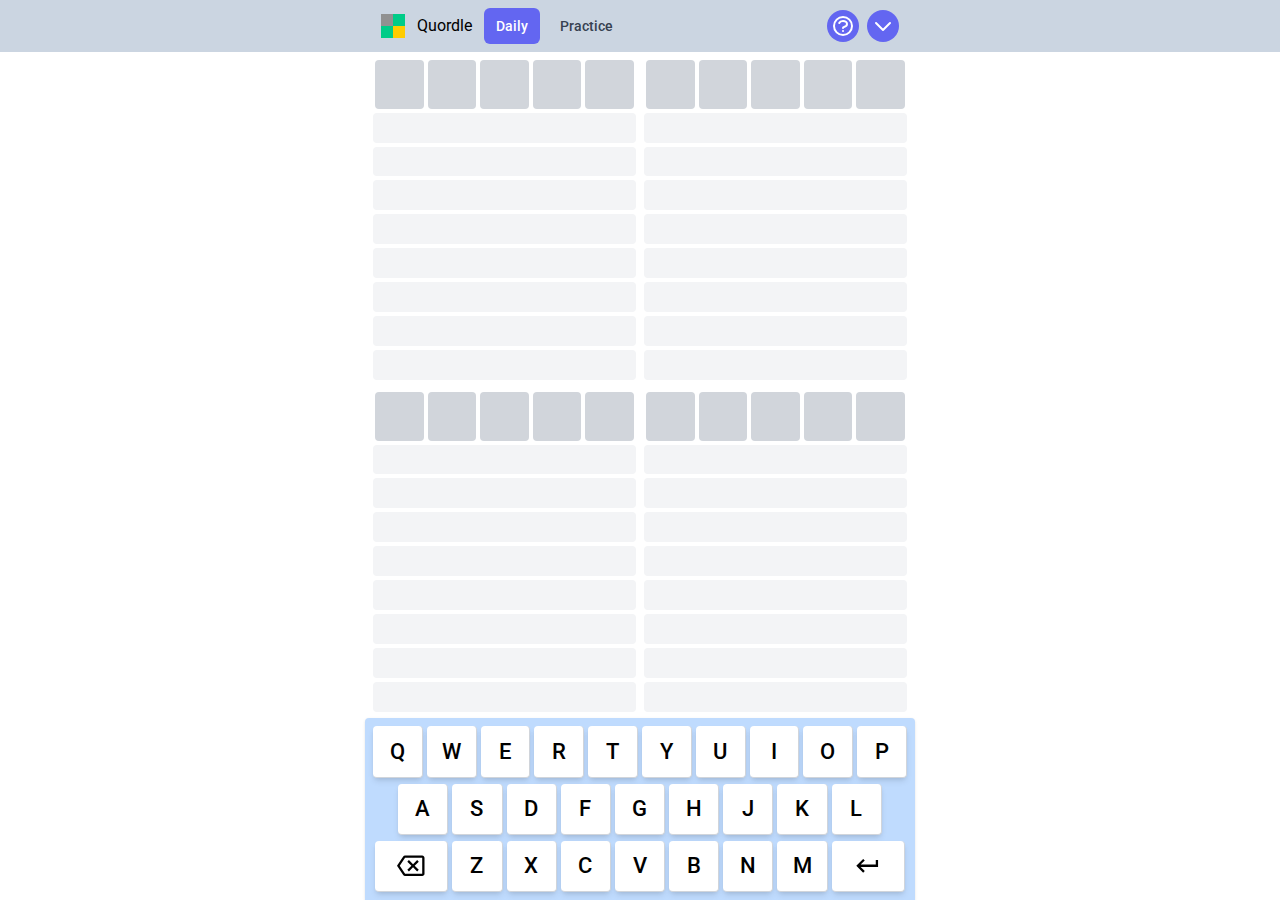
<file: index.html>
<!DOCTYPE html>
<html lang="en">
  <head>
    <meta charset="UTF-8" />
    <title>Quordle</title>
    <meta name="description" content="Put your skills to the test and solve four Wordles at once! You have 9 guesses to solve all four words. A new Quordle available each day to solve." />
    <meta name="keywords" content="wordle, quordle, game, puzzle, word, words, letters, play, online, guess, brain teaser, dordle" />
    <meta name="author" content="Freddie Meyer" />
    <meta
      name="viewport"
      content="width=device-width, initial-scale=1.0, user-scalable=no"
    />

    <!-- FB Meta Tags -->
    <meta property="og:url" content="https://quordle.com" />
    <meta property="og:type" content="website" />
    <meta property="og:title" content="Quordle" />
    <meta property="og:description" content="Put your skills to the test and solve four Wordles at once! You have 9 guesses to solve all four words. A new Quordle available each day to solve." />
    <meta
      property="og:image"
      content="https://quordle.com/quordle-banner-1200.png"
    />
    <meta property="og:image:width" content="1200" />
    <meta property="og:image:height" content="630" />

    <!-- Twitter Meta Tags -->
    <meta name="twitter:card" content="summary_large_image" />
    <meta property="twitter:domain" content="quordle.com" />

    <meta name="theme-color" content="#111827" />
    <meta name="color-scheme" content="dark light" />
    <link rel="shortcut icon" sizes="192x192" href="favicon-192.png" />
    <link rel="shortcut icon" sizes="128x128" href="favicon-128.png" />
    <link rel="apple-touch-icon" sizes="128x128" href="favicon-128.png" />
    <link
      rel="apple-touch-icon-precomposed"
      sizes="128x128"
      href="favicon-128.png"
    />
    <link rel="shortcut icon" type="image/x-icon" href="favicon.ico" />
    <link rel="preconnect" href="https://fonts.googleapis.com" />
    <link rel="preconnect" href="https://fonts.gstatic.com" crossorigin />
    <link
      href="https://fonts.googleapis.com/css2?family=Roboto:wght@400;500&display=swap"
      rel="stylesheet"
    />
    <!-- Global site tag (gtag.js) - Google Analytics -->
    <script
      async
      src="https://www.googletagmanager.com/gtag/js?id=G-JE1FCTKHM9"
    ></script>
    <script>
      window.dataLayer = window.dataLayer || [];
      function gtag() {
        dataLayer.push(arguments);
      }
      gtag("js", new Date());

      gtag("config", "G-JE1FCTKHM9");
    </script>
    <script
      src="https://js.sentry-cdn.com/cd8139814dd64a07af2a72fe40bed481.min.js"
      crossorigin="anonymous"
    ></script>
    <script>
      if (!String.prototype.endsWith) {
        String.prototype.endsWith = function (search, this_len) {
          if (this_len === undefined || this_len > this.length) {
            this_len = this.length;
          }
          return this.substring(this_len - search.length, this_len) === search;
        };
      }
      var quordleInHost =
        window.location &&
        window.location.host &&
        window.location.host.endsWith("quordle.com");
      if (window.Sentry) {
        Sentry.onLoad(function () {
          Sentry.init({
            dsn: quordleInHost
              ? "https://cd8139814dd64a07af2a72fe40bed481@o1140342.ingest.sentry.io/6197424"
              : null,
            environment: "prod",
            release: "1.8.7",
            allowUrls: ["quordle.com/assets"],
            ignoreErrors: [
              "ResizeObserver",
              "instantSearchSDKJSBridgeClearHighlight",
              "webkitExitFullScreen",
              "flat is not a function",
              "Object doesn't support property or method 'flat'",
              "TypeError: cancelled",
              "TypeError: Load failed",
              "privateSpecialRepair",
              "BetterJsPop",
              "bannerNight",
              "window.webkit.messageHandlers",
              "jQuery",
              "isMainframe",
            ],
          });
        });
      }
    </script>
    <script type="module" crossorigin src="/assets/index.427c9356.js"></script>
    <link rel="modulepreload" href="/assets/vendor.62a68839.js">
    <link rel="stylesheet" href="/assets/index.06210419.css">
  <link rel="manifest" href="/manifest.webmanifest"></head>
  <body>
    <noscript>You need to enable JavaScript to run this app.</noscript>
    <div id="root"></div>
    
  </body>
</html>
</file>
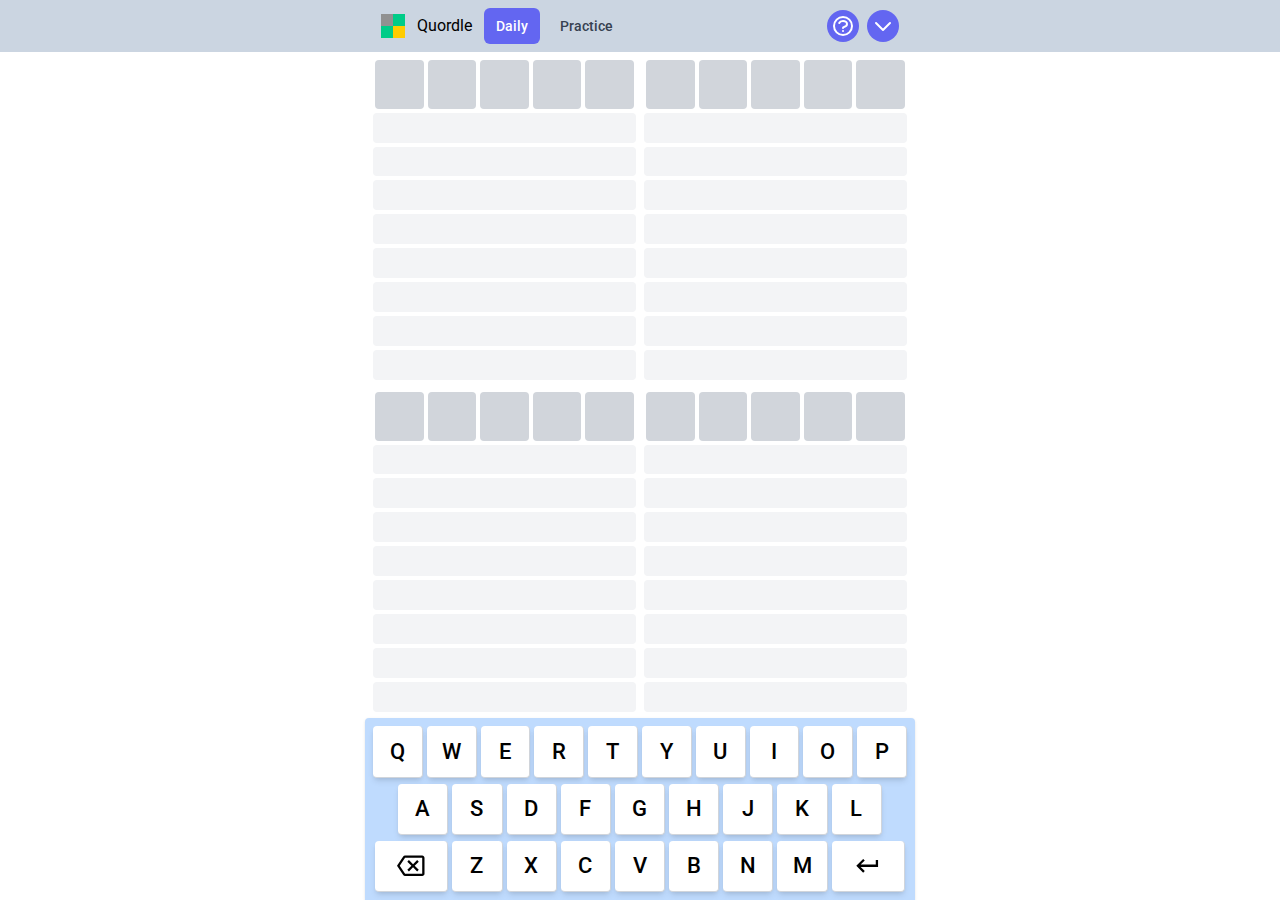
<file: dev/index.html>
<!DOCTYPE html>
<html lang="en">
  <head>
    <meta charset="UTF-8" />
    <title>Quordle</title>
    <meta
      name="description"
      content="Put your skills to the test and solve four Wordles at once! You have 9 guesses to solve all four words. A new Quordle available each day to solve."
    />
    <meta
      name="keywords"
      content="Quordle, Dordle, Wordle, word game, puzzle, brain teaser"
    />
    <meta name="author" content="Freddie Meyer" />
    <meta
      name="viewport"
      content="width=device-width, initial-scale=1.0, user-scalable=no"
    />

    <!-- FB Meta Tags -->
    <meta property="og:url" content="https://www.quordle.com" />
    <meta property="og:type" content="website" />
    <meta property="og:title" content="Quordle" />
    <meta
      property="og:description"
      content="Put your skills to the test and solve four Wordles at once! You have 9 guesses to solve all four words. A new Quordle available each day to solve."
    />
    <meta
      property="og:image"
      content="https://www.quordle.com/screenshot.png"
    />
    <meta property="og:image:width" content="802" />
    <meta property="og:image:height" content="531" />

    <!-- Twitter Meta Tags -->
    <meta name="twitter:card" content="summary_large_image" />
    <meta property="twitter:domain" content="quordle.com" />

    <meta name="theme-color" content="#181a1b" />
    <meta name="color-scheme" content="dark" />
    <link rel="manifest" href="[data-uri]" />
    <link rel="shortcut icon" sizes="192x192" href="[data-uri]" />
    <link rel="shortcut icon" sizes="128x128" href="[data-uri]" />
    <link rel="apple-touch-icon" sizes="128x128" href="[data-uri]" />
    <link
      rel="apple-touch-icon-precomposed"
      sizes="128x128"
      href="[data-uri]"
    />
    <link rel="shortcut icon" type="image/x-icon" href="[data-uri]" />
    <!-- Global site tag (gtag.js) - Google Analytics -->
    <script async src="https://www.googletagmanager.com/gtag/js?id=G-JE1FCTKHM9"></script>
    <script>
      window.dataLayer = window.dataLayer || [];
      function gtag(){dataLayer.push(arguments);}
      gtag('js', new Date());

      gtag('config', 'G-JE1FCTKHM9');
    </script>
    <script
      src="https://js.sentry-cdn.com/cd8139814dd64a07af2a72fe40bed481.min.js"
      crossorigin="anonymous"
    ></script>
    <script>
      Sentry.onLoad(function() {
        Sentry.init({
          dsn: "https://cd8139814dd64a07af2a72fe40bed481@o1140342.ingest.sentry.io/6197424"
        });
      });
    </script>
    <script type="module" crossorigin src="/dev/assets/index.9113d6c3.js"></script>
    <link rel="modulepreload" href="/dev/assets/vendor.b7055ded.js">
    <link rel="stylesheet" href="/dev/assets/index.dab3e4dd.css">
  </head>
  <body>
    <noscript>You need to enable JavaScript to run this app.</noscript>
    <div id="root"></div>
    
  </body>
</html>
</file>
<file: assets/index.06210419.css>
*,:before,:after{box-sizing:border-box;border-width:0;border-style:solid;border-color:#e5e7eb}:before,:after{--tw-content: ""}html{line-height:1.5;-webkit-text-size-adjust:100%;-moz-tab-size:4;-o-tab-size:4;tab-size:4;font-family:ui-sans-serif,system-ui,-apple-system,BlinkMacSystemFont,Segoe UI,Roboto,Helvetica Neue,Arial,Noto Sans,sans-serif,"Apple Color Emoji","Segoe UI Emoji",Segoe UI Symbol,"Noto Color Emoji"}body{margin:0;line-height:inherit}hr{height:0;color:inherit;border-top-width:1px}abbr:where([title]){-webkit-text-decoration:underline dotted;text-decoration:underline dotted}h1,h2,h3,h4,h5,h6{font-size:inherit;font-weight:inherit}a{color:inherit;text-decoration:inherit}b,strong{font-weight:bolder}code,kbd,samp,pre{font-family:ui-monospace,SFMono-Regular,Menlo,Monaco,Consolas,Liberation Mono,Courier New,monospace;font-size:1em}small{font-size:80%}sub,sup{font-size:75%;line-height:0;position:relative;vertical-align:baseline}sub{bottom:-.25em}sup{top:-.5em}table{text-indent:0;border-color:inherit;border-collapse:collapse}button,input,optgroup,select,textarea{font-family:inherit;font-size:100%;line-height:inherit;color:inherit;margin:0;padding:0}button,select{text-transform:none}button,[type=button],[type=reset],[type=submit]{-webkit-appearance:button;background-color:transparent;background-image:none}:-moz-focusring{outline:auto}:-moz-ui-invalid{box-shadow:none}progress{vertical-align:baseline}::-webkit-inner-spin-button,::-webkit-outer-spin-button{height:auto}[type=search]{-webkit-appearance:textfield;outline-offset:-2px}::-webkit-search-decoration{-webkit-appearance:none}::-webkit-file-upload-button{-webkit-appearance:button;font:inherit}summary{display:list-item}blockquote,dl,dd,h1,h2,h3,h4,h5,h6,hr,figure,p,pre{margin:0}fieldset{margin:0;padding:0}legend{padding:0}ol,ul,menu{list-style:none;margin:0;padding:0}textarea{resize:vertical}input::-moz-placeholder,textarea::-moz-placeholder{opacity:1;color:#9ca3af}input:-ms-input-placeholder,textarea:-ms-input-placeholder{opacity:1;color:#9ca3af}input::placeholder,textarea::placeholder{opacity:1;color:#9ca3af}button,[role=button]{cursor:pointer}:disabled{cursor:default}img,svg,video,canvas,audio,iframe,embed,object{display:block;vertical-align:middle}img,video{max-width:100%;height:auto}[hidden]{display:none}*,:before,:after{--tw-translate-x: 0;--tw-translate-y: 0;--tw-rotate: 0;--tw-skew-x: 0;--tw-skew-y: 0;--tw-scale-x: 1;--tw-scale-y: 1;--tw-pan-x: ;--tw-pan-y: ;--tw-pinch-zoom: ;--tw-scroll-snap-strictness: proximity;--tw-ordinal: ;--tw-slashed-zero: ;--tw-numeric-figure: ;--tw-numeric-spacing: ;--tw-numeric-fraction: ;--tw-ring-inset: ;--tw-ring-offset-width: 0px;--tw-ring-offset-color: #fff;--tw-ring-color: rgb(59 130 246 / .5);--tw-ring-offset-shadow: 0 0 #0000;--tw-ring-shadow: 0 0 #0000;--tw-shadow: 0 0 #0000;--tw-shadow-colored: 0 0 #0000;--tw-blur: ;--tw-brightness: ;--tw-contrast: ;--tw-grayscale: ;--tw-hue-rotate: ;--tw-invert: ;--tw-saturate: ;--tw-sepia: ;--tw-drop-shadow: ;--tw-backdrop-blur: ;--tw-backdrop-brightness: ;--tw-backdrop-contrast: ;--tw-backdrop-grayscale: ;--tw-backdrop-hue-rotate: ;--tw-backdrop-invert: ;--tw-backdrop-opacity: ;--tw-backdrop-saturate: ;--tw-backdrop-sepia: }body{--tw-bg-opacity: 1;background-color:rgb(255 255 255 / var(--tw-bg-opacity))}.dark body{--tw-bg-opacity: 1;background-color:rgb(31 41 55 / var(--tw-bg-opacity))}.quordle-nav{border-radius:.375rem;padding:.5rem .75rem;font-size:.875rem;line-height:1.25rem;font-weight:500;--tw-text-opacity: 1;color:rgb(55 65 81 / var(--tw-text-opacity));transition-property:color,background-color,border-color,fill,stroke,-webkit-text-decoration-color;transition-property:color,background-color,border-color,text-decoration-color,fill,stroke;transition-property:color,background-color,border-color,text-decoration-color,fill,stroke,-webkit-text-decoration-color;transition-timing-function:cubic-bezier(.4,0,.2,1);transition-duration:.15s}.quordle-nav:hover{--tw-bg-opacity: 1;background-color:rgb(99 102 241 / var(--tw-bg-opacity));--tw-text-opacity: 1;color:rgb(255 255 255 / var(--tw-text-opacity))}.dark .quordle-nav{--tw-text-opacity: 1;color:rgb(209 213 219 / var(--tw-text-opacity))}.dark .quordle-nav:hover{--tw-bg-opacity: 1;background-color:rgb(55 65 81 / var(--tw-bg-opacity));--tw-text-opacity: 1;color:rgb(255 255 255 / var(--tw-text-opacity))}.quordle-nav-active{--tw-bg-opacity: 1 !important;background-color:rgb(99 102 241 / var(--tw-bg-opacity))!important;--tw-text-opacity: 1 !important;color:rgb(255 255 255 / var(--tw-text-opacity))!important}.quordle-nav-active:hover{--tw-bg-opacity: 1 !important;background-color:rgb(99 102 241 / var(--tw-bg-opacity))!important}.dark .quordle-nav-active,.dark .quordle-nav-active:hover{--tw-bg-opacity: 1 !important;background-color:rgb(55 65 81 / var(--tw-bg-opacity))!important;--tw-text-opacity: 1 !important;color:rgb(255 255 255 / var(--tw-text-opacity))!important}.quordle-box{position:relative;margin:.125rem;-webkit-user-select:none;-moz-user-select:none;-ms-user-select:none;user-select:none;border-radius:.25rem;padding:0}.quordle-box-animate{transition-property:height,background-color,color,font-size;transition-duration:.25s}.quordle-box.quordle-box-connected{margin-left:0;margin-right:0;border-radius:0;padding:.125rem}.quordle-box.quordle-box-connected:first-child{border-top-left-radius:.25rem;border-bottom-left-radius:.25rem}.quordle-box.quordle-box-connected:last-child{border-top-right-radius:.25rem;border-bottom-right-radius:.25rem}.quordle-box-content{position:absolute;inset:0;display:flex;align-items:center;justify-content:center}.quordle-key{position:relative;top:0;margin-left:.25rem;margin-top:.25rem;margin-bottom:.125rem;-webkit-user-select:none;-moz-user-select:none;-ms-user-select:none;user-select:none;border-radius:.25rem;border-bottom-width:1px;border-right-width:1px;--tw-shadow: 0 4px 6px -1px rgb(0 0 0 / .1), 0 2px 4px -2px rgb(0 0 0 / .1);--tw-shadow-colored: 0 4px 6px -1px var(--tw-shadow-color), 0 2px 4px -2px var(--tw-shadow-color);box-shadow:var(--tw-ring-offset-shadow, 0 0 #0000),var(--tw-ring-shadow, 0 0 #0000),var(--tw-shadow)}.quordle-key:last-child{margin-right:.25rem}.quordle-key{transition:top .1s}.quordle-key .quordle-box-content{font-size:.65em;font-weight:500}@media (hover: hover){.quordle-key:hover{top:-2px}.quordle-key:hover{--tw-shadow: 0 10px 15px -3px rgb(0 0 0 / .1), 0 4px 6px -4px rgb(0 0 0 / .1);--tw-shadow-colored: 0 10px 15px -3px var(--tw-shadow-color), 0 4px 6px -4px var(--tw-shadow-color);box-shadow:var(--tw-ring-offset-shadow, 0 0 #0000),var(--tw-ring-shadow, 0 0 #0000),var(--tw-shadow)}}.quordle-key:active{top:-2px;--tw-shadow: 0 10px 15px -3px rgb(0 0 0 / .1), 0 4px 6px -4px rgb(0 0 0 / .1);--tw-shadow-colored: 0 10px 15px -3px var(--tw-shadow-color), 0 4px 6px -4px var(--tw-shadow-color);box-shadow:var(--tw-ring-offset-shadow, 0 0 #0000),var(--tw-ring-shadow, 0 0 #0000),var(--tw-shadow)}@media (min-width: 1024px){.quordle-desktop-scrollbar::-webkit-scrollbar{width:5px}.quordle-desktop-scrollbar::-webkit-scrollbar-thumb{border-radius:.25rem}.quordle-desktop-scrollbar::-webkit-scrollbar-thumb{--tw-bg-opacity: 1;background-color:rgb(209 213 219 / var(--tw-bg-opacity))}.dark .quordle-desktop-scrollbar::-webkit-scrollbar-thumb{--tw-bg-opacity: 1;background-color:rgb(107 114 128 / var(--tw-bg-opacity))}}@-webkit-keyframes color-fade{0%{--tw-bg-opacity: 1;background-color:rgb(209 213 219 / var(--tw-bg-opacity))}to{--tw-bg-opacity: 1;background-color:rgb(191 219 254 / var(--tw-bg-opacity))}}@keyframes color-fade{0%{--tw-bg-opacity: 1;background-color:rgb(209 213 219 / var(--tw-bg-opacity))}to{--tw-bg-opacity: 1;background-color:rgb(191 219 254 / var(--tw-bg-opacity))}}@-webkit-keyframes color-fade-dark{0%{--tw-bg-opacity: 1;background-color:rgb(75 85 99 / var(--tw-bg-opacity))}to{--tw-bg-opacity: 1;background-color:rgb(22 78 99 / var(--tw-bg-opacity))}}@keyframes color-fade-dark{0%{--tw-bg-opacity: 1;background-color:rgb(75 85 99 / var(--tw-bg-opacity))}to{--tw-bg-opacity: 1;background-color:rgb(22 78 99 / var(--tw-bg-opacity))}}.quordle-heartbeat-anim{-webkit-animation-name:color-fade;animation-name:color-fade;-webkit-animation-duration:2s;animation-duration:2s;-webkit-animation-iteration-count:infinite;animation-iteration-count:infinite;-webkit-animation-direction:alternate;animation-direction:alternate;-webkit-animation-timing-function:ease-in-out;animation-timing-function:ease-in-out}.quordle-heartbeat-anim-dark{-webkit-animation-name:color-fade-dark;animation-name:color-fade-dark;-webkit-animation-duration:2s;animation-duration:2s;-webkit-animation-iteration-count:infinite;animation-iteration-count:infinite;-webkit-animation-direction:alternate;animation-direction:alternate;-webkit-animation-timing-function:ease-in-out;animation-timing-function:ease-in-out}@-webkit-keyframes quordle-tile-scale{0%{transform:scale(1)}to{transform:scale(1.1)}}@keyframes quordle-tile-scale{0%{transform:scale(1)}to{transform:scale(1.1)}}.quordle-letter-anim{-webkit-animation-name:quordle-tile-scale;animation-name:quordle-tile-scale;-webkit-animation-duration:.12s;animation-duration:.12s;-webkit-animation-iteration-count:1;animation-iteration-count:1;-webkit-animation-direction:alternate;animation-direction:alternate}.quordle-fade-enter{opacity:0}.quordle-fade-enter-to,.quordle-fade-exit{opacity:1}.quordle-fade-exit-to{opacity:0}.quordle-fade-enter-to,.quordle-fade-exit,.quordle-fade-exit-to{transition-property:opacity;transition-timing-function:cubic-bezier(.4,0,.2,1);transition-duration:.2s}.quordle-range::-webkit-slider-thumb{height:1.25rem;width:1.25rem;cursor:pointer;-webkit-appearance:none;appearance:none;border-radius:.75rem;--tw-bg-opacity: 1;background-color:rgb(0 204 136 / var(--tw-bg-opacity));--tw-shadow: 0 0 #0000;--tw-shadow-colored: 0 0 #0000;box-shadow:var(--tw-ring-offset-shadow, 0 0 #0000),var(--tw-ring-shadow, 0 0 #0000),var(--tw-shadow)}.quordle-range-alt::-webkit-slider-thumb{height:1.25rem;width:1.25rem;cursor:pointer;-webkit-appearance:none;appearance:none;border-radius:.75rem;--tw-bg-opacity: 1;background-color:rgb(251 146 60 / var(--tw-bg-opacity));--tw-shadow: 0 0 #0000;--tw-shadow-colored: 0 0 #0000;box-shadow:var(--tw-ring-offset-shadow, 0 0 #0000),var(--tw-ring-shadow, 0 0 #0000),var(--tw-shadow)}.quordle-range::-moz-range-thumb{height:1.25rem;width:1.25rem;cursor:pointer;border-radius:.75rem;border-style:none;--tw-bg-opacity: 1;background-color:rgb(0 204 136 / var(--tw-bg-opacity))}.quordle-range-alt::-moz-range-thumb{height:1.25rem;width:1.25rem;cursor:pointer;border-radius:.75rem;border-style:none;--tw-bg-opacity: 1;background-color:rgb(251 146 60 / var(--tw-bg-opacity))}.quordle-enter-page{top:0;opacity:1}.quordle-exit-page{top:100%;opacity:0}.sr-only{position:absolute;width:1px;height:1px;padding:0;margin:-1px;overflow:hidden;clip:rect(0,0,0,0);white-space:nowrap;border-width:0}.pointer-events-none{pointer-events:none}.absolute{position:absolute}.relative{position:relative}.bottom-\[25px\]{bottom:25px}.top-\[100\%\]{top:100%}.right-4{right:1rem}.left-0{left:0}.top-0{top:0}.bottom-0{bottom:0}.right-0{right:0}.left-1{left:.25rem}.top-1{top:.25rem}.right-3{right:.75rem}.z-30{z-index:30}.z-20{z-index:20}.m-auto{margin:auto}.m-4{margin:1rem}.m-0\.5{margin:.125rem}.m-0{margin:0}.mx-2\.5{margin-left:.625rem;margin-right:.625rem}.mx-2{margin-left:.5rem;margin-right:.5rem}.mx-3{margin-left:.75rem;margin-right:.75rem}.my-4{margin-top:1rem;margin-bottom:1rem}.my-2{margin-top:.5rem;margin-bottom:.5rem}.ml-2{margin-left:.5rem}.mt-1{margin-top:.25rem}.mr-4{margin-right:1rem}.ml-4{margin-left:1rem}.mt-2{margin-top:.5rem}.mr-2{margin-right:.5rem}.mr-3{margin-right:.75rem}.mb-4{margin-bottom:1rem}.ml-0{margin-left:0}.mr-0{margin-right:0}.ml-1{margin-left:.25rem}.mb-0\.5{margin-bottom:.125rem}.mb-0{margin-bottom:0}.mb-2{margin-bottom:.5rem}.mb-8{margin-bottom:2rem}.ml-3{margin-left:.75rem}.mb-1{margin-bottom:.25rem}.mt-6{margin-top:1.5rem}.mb-3{margin-bottom:.75rem}.mt-8{margin-top:2rem}.mt-4{margin-top:1rem}.mb-6{margin-bottom:1.5rem}.mr-1{margin-right:.25rem}.ml-8{margin-left:2rem}.block{display:block}.flex{display:flex}.inline-flex{display:inline-flex}.table{display:table}.grid{display:grid}.h-full{height:100%}.h-\[calc\(100\%-25px\)\]{height:calc(100% - 25px)}.h-5{height:1.25rem}.h-6{height:1.5rem}.h-\[20px\]{height:20px}.h-8{height:2rem}.h-2{height:.5rem}.min-h-\[40px\]{min-height:40px}.w-full,.w-\[100\%\]{width:100%}.w-\[20\%\]{width:20%}.w-auto{width:auto}.w-screen{width:100vw}.w-6{width:1.5rem}.w-5{width:1.25rem}.w-\[20px\]{width:20px}.w-\[calc\(10\%-0\.25rem\)\]{width:calc(10% - .25rem)}.w-\[calc\(15\%-0\.5rem\)\]{width:calc(15% - .5rem)}.w-14{width:3.5rem}.w-\[50\%\]{width:50%}.min-w-min{min-width:-webkit-min-content;min-width:-moz-min-content;min-width:min-content}.max-w-\[550px\]{max-width:550px}.flex-auto{flex:1 1 auto}.flex-1{flex:1 1 0%}.flex-shrink-0{flex-shrink:0}.flex-grow-0{flex-grow:0}.translate-x-\[100\%\]{--tw-translate-x: 100%;transform:translate(var(--tw-translate-x),var(--tw-translate-y)) rotate(var(--tw-rotate)) skew(var(--tw-skew-x)) skewY(var(--tw-skew-y)) scaleX(var(--tw-scale-x)) scaleY(var(--tw-scale-y))}.rotate-180{--tw-rotate: 180deg;transform:translate(var(--tw-translate-x),var(--tw-translate-y)) rotate(var(--tw-rotate)) skew(var(--tw-skew-x)) skewY(var(--tw-skew-y)) scaleX(var(--tw-scale-x)) scaleY(var(--tw-scale-y))}.transform{transform:translate(var(--tw-translate-x),var(--tw-translate-y)) rotate(var(--tw-rotate)) skew(var(--tw-skew-x)) skewY(var(--tw-skew-y)) scaleX(var(--tw-scale-x)) scaleY(var(--tw-scale-y))}@-webkit-keyframes pulse{50%{opacity:.5}}@keyframes pulse{50%{opacity:.5}}.animate-pulse{-webkit-animation:pulse 2s cubic-bezier(.4,0,.6,1) infinite;animation:pulse 2s cubic-bezier(.4,0,.6,1) infinite}.cursor-pointer{cursor:pointer}.select-none{-webkit-user-select:none;-moz-user-select:none;-ms-user-select:none;user-select:none}.resize-none{resize:none}.resize{resize:both}.list-decimal{list-style-type:decimal}.appearance-none{-webkit-appearance:none;-moz-appearance:none;appearance:none}.grid-cols-4{grid-template-columns:repeat(4,minmax(0,1fr))}.flex-row{flex-direction:row}.flex-row-reverse{flex-direction:row-reverse}.flex-col{flex-direction:column}.items-center{align-items:center}.justify-start{justify-content:flex-start}.justify-end{justify-content:flex-end}.justify-center{justify-content:center}.justify-between{justify-content:space-between}.gap-2{gap:.5rem}.overflow-auto{overflow:auto}.overflow-hidden{overflow:hidden}.whitespace-pre-line{white-space:pre-line}.break-words{overflow-wrap:break-word}.rounded-lg{border-radius:.5rem}.rounded{border-radius:.25rem}.rounded-sm{border-radius:.125rem}.rounded-full{border-radius:9999px}.rounded-md{border-radius:.375rem}.rounded-none{border-radius:0}.rounded-xl{border-radius:.75rem}.rounded-t-lg{border-top-left-radius:.5rem;border-top-right-radius:.5rem}.rounded-l-lg{border-top-left-radius:.5rem;border-bottom-left-radius:.5rem}.rounded-r-lg{border-top-right-radius:.5rem;border-bottom-right-radius:.5rem}.rounded-t{border-top-left-radius:.25rem;border-top-right-radius:.25rem}.rounded-l-xl{border-top-left-radius:.75rem;border-bottom-left-radius:.75rem}.rounded-r-xl{border-top-right-radius:.75rem;border-bottom-right-radius:.75rem}.border{border-width:1px}.border-2{border-width:2px}.border-r-\[1px\]{border-right-width:1px}.border-b-2{border-bottom-width:2px}.border-b{border-bottom-width:1px}.border-r{border-right-width:1px}.border-none{border-style:none}.border-gray-400{--tw-border-opacity: 1;border-color:rgb(156 163 175 / var(--tw-border-opacity))}.border-white{--tw-border-opacity: 1;border-color:rgb(255 255 255 / var(--tw-border-opacity))}.border-gray-300{--tw-border-opacity: 1;border-color:rgb(209 213 219 / var(--tw-border-opacity))}.border-blue-200{--tw-border-opacity: 1;border-color:rgb(191 219 254 / var(--tw-border-opacity))}.bg-white{--tw-bg-opacity: 1;background-color:rgb(255 255 255 / var(--tw-bg-opacity))}.bg-gray-300{--tw-bg-opacity: 1;background-color:rgb(209 213 219 / var(--tw-bg-opacity))}.bg-rose-700{--tw-bg-opacity: 1;background-color:rgb(190 18 60 / var(--tw-bg-opacity))}.bg-blue-800{--tw-bg-opacity: 1;background-color:rgb(30 64 175 / var(--tw-bg-opacity))}.bg-box-correct{--tw-bg-opacity: 1;background-color:rgb(0 204 136 / var(--tw-bg-opacity))}.bg-box-correct-alt{--tw-bg-opacity: 1;background-color:rgb(251 146 60 / var(--tw-bg-opacity))}.bg-box-diff{--tw-bg-opacity: 1;background-color:rgb(255 204 0 / var(--tw-bg-opacity))}.bg-box-diff-alt{--tw-bg-opacity: 1;background-color:rgb(96 165 250 / var(--tw-bg-opacity))}.bg-gray-200{--tw-bg-opacity: 1;background-color:rgb(229 231 235 / var(--tw-bg-opacity))}.bg-gray-100{--tw-bg-opacity: 1;background-color:rgb(243 244 246 / var(--tw-bg-opacity))}.bg-slate-300{--tw-bg-opacity: 1;background-color:rgb(203 213 225 / var(--tw-bg-opacity))}.bg-indigo-500{--tw-bg-opacity: 1;background-color:rgb(99 102 241 / var(--tw-bg-opacity))}.bg-blue-100{--tw-bg-opacity: 1;background-color:rgb(219 234 254 / var(--tw-bg-opacity))}.bg-blue-200{--tw-bg-opacity: 1;background-color:rgb(191 219 254 / var(--tw-bg-opacity))}.bg-gray-500{--tw-bg-opacity: 1;background-color:rgb(107 114 128 / var(--tw-bg-opacity))}.bg-gray-50{--tw-bg-opacity: 1;background-color:rgb(249 250 251 / var(--tw-bg-opacity))}.bg-red-700{--tw-bg-opacity: 1;background-color:rgb(185 28 28 / var(--tw-bg-opacity))}.bg-blue-700{--tw-bg-opacity: 1;background-color:rgb(29 78 216 / var(--tw-bg-opacity))}.bg-rose-600{--tw-bg-opacity: 1;background-color:rgb(225 29 72 / var(--tw-bg-opacity))}.bg-gradient-to-r{background-image:linear-gradient(to right,var(--tw-gradient-stops))}.from-indigo-600{--tw-gradient-from: #4f46e5;--tw-gradient-stops: var(--tw-gradient-from), var(--tw-gradient-to, rgb(79 70 229 / 0))}.to-blue-400{--tw-gradient-to: #60a5fa}.p-1{padding:.25rem}.p-3{padding:.75rem}.p-0{padding:0}.p-0\.5{padding:.125rem}.p-10{padding:2.5rem}.p-2\.5{padding:.625rem}.p-2{padding:.5rem}.px-3{padding-left:.75rem;padding-right:.75rem}.px-4{padding-left:1rem;padding-right:1rem}.py-2{padding-top:.5rem;padding-bottom:.5rem}.px-5{padding-left:1.25rem;padding-right:1.25rem}.px-6{padding-left:1.5rem;padding-right:1.5rem}.py-2\.5{padding-top:.625rem;padding-bottom:.625rem}.px-2{padding-left:.5rem;padding-right:.5rem}.pb-2{padding-bottom:.5rem}.pt-2{padding-top:.5rem}.pb-4{padding-bottom:1rem}.pb-1\.5{padding-bottom:.375rem}.pb-1{padding-bottom:.25rem}.pr-4{padding-right:1rem}.pr-1{padding-right:.25rem}.text-left{text-align:left}.text-center{text-align:center}.text-right{text-align:right}.font-\[Arial\]{font-family:Arial}.font-\[Courier\]{font-family:Courier}.text-lg{font-size:1.125rem;line-height:1.75rem}.text-3xl{font-size:1.875rem;line-height:2.25rem}.text-2xl{font-size:1.5rem;line-height:2rem}.text-xl{font-size:1.25rem;line-height:1.75rem}.text-sm{font-size:.875rem;line-height:1.25rem}.text-9xl{font-size:8rem;line-height:1}.text-4xl{font-size:2.25rem;line-height:2.5rem}.text-base{font-size:1rem;line-height:1.5rem}.font-medium{font-weight:500}.font-bold{font-weight:700}.font-semibold{font-weight:600}.text-black{--tw-text-opacity: 1;color:rgb(0 0 0 / var(--tw-text-opacity))}.text-gray-900{--tw-text-opacity: 1;color:rgb(17 24 39 / var(--tw-text-opacity))}.text-green-600{--tw-text-opacity: 1;color:rgb(22 163 74 / var(--tw-text-opacity))}.text-amber-600{--tw-text-opacity: 1;color:rgb(217 119 6 / var(--tw-text-opacity))}.text-orange-600{--tw-text-opacity: 1;color:rgb(234 88 12 / var(--tw-text-opacity))}.text-rose-600{--tw-text-opacity: 1;color:rgb(225 29 72 / var(--tw-text-opacity))}.text-white{--tw-text-opacity: 1;color:rgb(255 255 255 / var(--tw-text-opacity))}.text-gray-700{--tw-text-opacity: 1;color:rgb(55 65 81 / var(--tw-text-opacity))}.text-blue-300{--tw-text-opacity: 1;color:rgb(147 197 253 / var(--tw-text-opacity))}.text-blue-600{--tw-text-opacity: 1;color:rgb(37 99 235 / var(--tw-text-opacity))}.text-gray-800{--tw-text-opacity: 1;color:rgb(31 41 55 / var(--tw-text-opacity))}.text-red-500{--tw-text-opacity: 1;color:rgb(239 68 68 / var(--tw-text-opacity))}.text-gray-500{--tw-text-opacity: 1;color:rgb(107 114 128 / var(--tw-text-opacity))}.text-blue-800{--tw-text-opacity: 1;color:rgb(30 64 175 / var(--tw-text-opacity))}.text-gray-600{--tw-text-opacity: 1;color:rgb(75 85 99 / var(--tw-text-opacity))}.opacity-100{opacity:1}.opacity-0{opacity:0}.shadow-md{--tw-shadow: 0 4px 6px -1px rgb(0 0 0 / .1), 0 2px 4px -2px rgb(0 0 0 / .1);--tw-shadow-colored: 0 4px 6px -1px var(--tw-shadow-color), 0 2px 4px -2px var(--tw-shadow-color);box-shadow:var(--tw-ring-offset-shadow, 0 0 #0000),var(--tw-ring-shadow, 0 0 #0000),var(--tw-shadow)}.shadow-lg{--tw-shadow: 0 10px 15px -3px rgb(0 0 0 / .1), 0 4px 6px -4px rgb(0 0 0 / .1);--tw-shadow-colored: 0 10px 15px -3px var(--tw-shadow-color), 0 4px 6px -4px var(--tw-shadow-color);box-shadow:var(--tw-ring-offset-shadow, 0 0 #0000),var(--tw-ring-shadow, 0 0 #0000),var(--tw-shadow)}.shadow{--tw-shadow: 0 1px 3px 0 rgb(0 0 0 / .1), 0 1px 2px -1px rgb(0 0 0 / .1);--tw-shadow-colored: 0 1px 3px 0 var(--tw-shadow-color), 0 1px 2px -1px var(--tw-shadow-color);box-shadow:var(--tw-ring-offset-shadow, 0 0 #0000),var(--tw-ring-shadow, 0 0 #0000),var(--tw-shadow)}.shadow-xl{--tw-shadow: 0 20px 25px -5px rgb(0 0 0 / .1), 0 8px 10px -6px rgb(0 0 0 / .1);--tw-shadow-colored: 0 20px 25px -5px var(--tw-shadow-color), 0 8px 10px -6px var(--tw-shadow-color);box-shadow:var(--tw-ring-offset-shadow, 0 0 #0000),var(--tw-ring-shadow, 0 0 #0000),var(--tw-shadow)}.ring-1{--tw-ring-offset-shadow: var(--tw-ring-inset) 0 0 0 var(--tw-ring-offset-width) var(--tw-ring-offset-color);--tw-ring-shadow: var(--tw-ring-inset) 0 0 0 calc(1px + var(--tw-ring-offset-width)) var(--tw-ring-color);box-shadow:var(--tw-ring-offset-shadow),var(--tw-ring-shadow),var(--tw-shadow, 0 0 #0000)}.ring-black{--tw-ring-opacity: 1;--tw-ring-color: rgb(0 0 0 / var(--tw-ring-opacity))}.blur{--tw-blur: blur(8px);filter:var(--tw-blur) var(--tw-brightness) var(--tw-contrast) var(--tw-grayscale) var(--tw-hue-rotate) var(--tw-invert) var(--tw-saturate) var(--tw-sepia) var(--tw-drop-shadow)}.filter{filter:var(--tw-blur) var(--tw-brightness) var(--tw-contrast) var(--tw-grayscale) var(--tw-hue-rotate) var(--tw-invert) var(--tw-saturate) var(--tw-sepia) var(--tw-drop-shadow)}.transition-all{transition-property:all;transition-timing-function:cubic-bezier(.4,0,.2,1);transition-duration:.15s}.transition-colors{transition-property:color,background-color,border-color,fill,stroke,-webkit-text-decoration-color;transition-property:color,background-color,border-color,text-decoration-color,fill,stroke;transition-property:color,background-color,border-color,text-decoration-color,fill,stroke,-webkit-text-decoration-color;transition-timing-function:cubic-bezier(.4,0,.2,1);transition-duration:.15s}.transition{transition-property:color,background-color,border-color,fill,stroke,opacity,box-shadow,transform,filter,-webkit-text-decoration-color,-webkit-backdrop-filter;transition-property:color,background-color,border-color,text-decoration-color,fill,stroke,opacity,box-shadow,transform,filter,backdrop-filter;transition-property:color,background-color,border-color,text-decoration-color,fill,stroke,opacity,box-shadow,transform,filter,backdrop-filter,-webkit-text-decoration-color,-webkit-backdrop-filter;transition-timing-function:cubic-bezier(.4,0,.2,1);transition-duration:.15s}.transition-opacity{transition-property:opacity;transition-timing-function:cubic-bezier(.4,0,.2,1);transition-duration:.15s}.duration-500{transition-duration:.5s}.ease-in-out{transition-timing-function:cubic-bezier(.4,0,.2,1)}body{margin:0;font-family:Roboto,sans-serif;-webkit-font-smoothing:antialiased;-moz-osx-font-smoothing:grayscale;-ms-scroll-chaining:none;overscroll-behavior:contain}.quordle-key{touch-action:manipulation;background-size:50% 50%;background-position:0% 0%,0% 100%,100% 0%,100% 100%;background-repeat:no-repeat}.first\:rounded-l:first-child{border-top-left-radius:.25rem;border-bottom-left-radius:.25rem}.first\:pl-2:first-child{padding-left:.5rem}.last\:mr-1:last-child{margin-right:.25rem}.last\:pr-2:last-child{padding-right:.5rem}.hover\:bg-gray-100:hover{--tw-bg-opacity: 1;background-color:rgb(243 244 246 / var(--tw-bg-opacity))}.hover\:bg-blue-800:hover{--tw-bg-opacity: 1;background-color:rgb(30 64 175 / var(--tw-bg-opacity))}.hover\:bg-gray-200:hover{--tw-bg-opacity: 1;background-color:rgb(229 231 235 / var(--tw-bg-opacity))}.hover\:bg-indigo-500:hover{--tw-bg-opacity: 1;background-color:rgb(99 102 241 / var(--tw-bg-opacity))}.hover\:bg-red-800:hover{--tw-bg-opacity: 1;background-color:rgb(153 27 27 / var(--tw-bg-opacity))}.hover\:text-gray-200:hover{--tw-text-opacity: 1;color:rgb(229 231 235 / var(--tw-text-opacity))}.hover\:text-white:hover{--tw-text-opacity: 1;color:rgb(255 255 255 / var(--tw-text-opacity))}.hover\:text-black:hover{--tw-text-opacity: 1;color:rgb(0 0 0 / var(--tw-text-opacity))}.focus\:border-blue-500:focus{--tw-border-opacity: 1;border-color:rgb(59 130 246 / var(--tw-border-opacity))}.focus\:ring-4:focus{--tw-ring-offset-shadow: var(--tw-ring-inset) 0 0 0 var(--tw-ring-offset-width) var(--tw-ring-offset-color);--tw-ring-shadow: var(--tw-ring-inset) 0 0 0 calc(4px + var(--tw-ring-offset-width)) var(--tw-ring-color);box-shadow:var(--tw-ring-offset-shadow),var(--tw-ring-shadow),var(--tw-shadow, 0 0 #0000)}.focus\:ring-blue-300:focus{--tw-ring-opacity: 1;--tw-ring-color: rgb(147 197 253 / var(--tw-ring-opacity))}.focus\:ring-blue-500:focus{--tw-ring-opacity: 1;--tw-ring-color: rgb(59 130 246 / var(--tw-ring-opacity))}.focus\:ring-red-300:focus{--tw-ring-opacity: 1;--tw-ring-color: rgb(252 165 165 / var(--tw-ring-opacity))}.disabled\:cursor-not-allowed:disabled{cursor:not-allowed}.disabled\:bg-gray-300:disabled{--tw-bg-opacity: 1;background-color:rgb(209 213 219 / var(--tw-bg-opacity))}.disabled\:text-gray-400:disabled{--tw-text-opacity: 1;color:rgb(156 163 175 / var(--tw-text-opacity))}.dark .dark\:quordle-heartbeat-anim-dark{-webkit-animation-name:color-fade-dark;animation-name:color-fade-dark;-webkit-animation-duration:2s;animation-duration:2s;-webkit-animation-iteration-count:infinite;animation-iteration-count:infinite;-webkit-animation-direction:alternate;animation-direction:alternate;-webkit-animation-timing-function:ease-in-out;animation-timing-function:ease-in-out}.dark .dark\:border-gray-700{--tw-border-opacity: 1;border-color:rgb(55 65 81 / var(--tw-border-opacity))}.dark .dark\:border-gray-800{--tw-border-opacity: 1;border-color:rgb(31 41 55 / var(--tw-border-opacity))}.dark .dark\:border-cyan-900{--tw-border-opacity: 1;border-color:rgb(22 78 99 / var(--tw-border-opacity))}.dark .dark\:border-gray-600{--tw-border-opacity: 1;border-color:rgb(75 85 99 / var(--tw-border-opacity))}.dark .dark\:bg-gray-800{--tw-bg-opacity: 1;background-color:rgb(31 41 55 / var(--tw-bg-opacity))}.dark .dark\:bg-gray-600{--tw-bg-opacity: 1;background-color:rgb(75 85 99 / var(--tw-bg-opacity))}.dark .dark\:bg-blue-600{--tw-bg-opacity: 1;background-color:rgb(37 99 235 / var(--tw-bg-opacity))}.dark .dark\:bg-gray-700{--tw-bg-opacity: 1;background-color:rgb(55 65 81 / var(--tw-bg-opacity))}.dark .dark\:bg-gray-900{--tw-bg-opacity: 1;background-color:rgb(17 24 39 / var(--tw-bg-opacity))}.dark .dark\:bg-gray-500{--tw-bg-opacity: 1;background-color:rgb(107 114 128 / var(--tw-bg-opacity))}.dark .dark\:bg-cyan-800{--tw-bg-opacity: 1;background-color:rgb(21 94 117 / var(--tw-bg-opacity))}.dark .dark\:bg-cyan-900{--tw-bg-opacity: 1;background-color:rgb(22 78 99 / var(--tw-bg-opacity))}.dark .dark\:bg-red-600{--tw-bg-opacity: 1;background-color:rgb(220 38 38 / var(--tw-bg-opacity))}.dark .dark\:bg-rose-800{--tw-bg-opacity: 1;background-color:rgb(159 18 57 / var(--tw-bg-opacity))}.dark .dark\:text-white{--tw-text-opacity: 1;color:rgb(255 255 255 / var(--tw-text-opacity))}.dark .dark\:text-green-500{--tw-text-opacity: 1;color:rgb(34 197 94 / var(--tw-text-opacity))}.dark .dark\:text-amber-400{--tw-text-opacity: 1;color:rgb(251 191 36 / var(--tw-text-opacity))}.dark .dark\:text-orange-500{--tw-text-opacity: 1;color:rgb(249 115 22 / var(--tw-text-opacity))}.dark .dark\:text-gray-400{--tw-text-opacity: 1;color:rgb(156 163 175 / var(--tw-text-opacity))}.dark .dark\:text-gray-300{--tw-text-opacity: 1;color:rgb(209 213 219 / var(--tw-text-opacity))}.dark .dark\:text-black{--tw-text-opacity: 1;color:rgb(0 0 0 / var(--tw-text-opacity))}.dark .dark\:text-cyan-600{--tw-text-opacity: 1;color:rgb(8 145 178 / var(--tw-text-opacity))}.dark .dark\:placeholder-gray-400::-moz-placeholder{--tw-placeholder-opacity: 1;color:rgb(156 163 175 / var(--tw-placeholder-opacity))}.dark .dark\:placeholder-gray-400:-ms-input-placeholder{--tw-placeholder-opacity: 1;color:rgb(156 163 175 / var(--tw-placeholder-opacity))}.dark .dark\:placeholder-gray-400::placeholder{--tw-placeholder-opacity: 1;color:rgb(156 163 175 / var(--tw-placeholder-opacity))}.dark .dark\:ring-white{--tw-ring-opacity: 1;--tw-ring-color: rgb(255 255 255 / var(--tw-ring-opacity))}.dark .dark\:hover\:border-gray-800:hover{--tw-border-opacity: 1;border-color:rgb(31 41 55 / var(--tw-border-opacity))}.dark .dark\:hover\:bg-gray-700:hover{--tw-bg-opacity: 1;background-color:rgb(55 65 81 / var(--tw-bg-opacity))}.dark .dark\:hover\:bg-blue-700:hover{--tw-bg-opacity: 1;background-color:rgb(29 78 216 / var(--tw-bg-opacity))}.dark .dark\:hover\:bg-red-700:hover{--tw-bg-opacity: 1;background-color:rgb(185 28 28 / var(--tw-bg-opacity))}.dark .dark\:hover\:text-white:hover{--tw-text-opacity: 1;color:rgb(255 255 255 / var(--tw-text-opacity))}.dark .dark\:focus\:border-blue-500:focus{--tw-border-opacity: 1;border-color:rgb(59 130 246 / var(--tw-border-opacity))}.dark .dark\:focus\:ring-gray-900:focus{--tw-ring-opacity: 1;--tw-ring-color: rgb(17 24 39 / var(--tw-ring-opacity))}.dark .dark\:focus\:ring-blue-800:focus{--tw-ring-opacity: 1;--tw-ring-color: rgb(30 64 175 / var(--tw-ring-opacity))}.dark .dark\:focus\:ring-blue-500:focus{--tw-ring-opacity: 1;--tw-ring-color: rgb(59 130 246 / var(--tw-ring-opacity))}.dark .dark\:focus\:ring-red-900:focus{--tw-ring-opacity: 1;--tw-ring-color: rgb(127 29 29 / var(--tw-ring-opacity))}.dark .disabled\:dark\:bg-gray-700:disabled{--tw-bg-opacity: 1;background-color:rgb(55 65 81 / var(--tw-bg-opacity))}.dark .disabled\:dark\:text-gray-500:disabled{--tw-text-opacity: 1;color:rgb(107 114 128 / var(--tw-text-opacity))}@media (min-width: 768px){.md\:text-3xl{font-size:1.875rem;line-height:2.25rem}.md\:text-lg{font-size:1.125rem;line-height:1.75rem}}
</file>
<file: dev/assets/index.dab3e4dd.css>
*,:before,:after{box-sizing:border-box;border-width:0;border-style:solid;border-color:#e5e7eb}:before,:after{--tw-content: ""}html{line-height:1.5;-webkit-text-size-adjust:100%;-moz-tab-size:4;-o-tab-size:4;tab-size:4;font-family:ui-sans-serif,system-ui,-apple-system,BlinkMacSystemFont,Segoe UI,Roboto,Helvetica Neue,Arial,Noto Sans,sans-serif,"Apple Color Emoji","Segoe UI Emoji",Segoe UI Symbol,"Noto Color Emoji"}body{margin:0;line-height:inherit}hr{height:0;color:inherit;border-top-width:1px}abbr:where([title]){-webkit-text-decoration:underline dotted;text-decoration:underline dotted}h1,h2,h3,h4,h5,h6{font-size:inherit;font-weight:inherit}a{color:inherit;text-decoration:inherit}b,strong{font-weight:bolder}code,kbd,samp,pre{font-family:ui-monospace,SFMono-Regular,Menlo,Monaco,Consolas,Liberation Mono,Courier New,monospace;font-size:1em}small{font-size:80%}sub,sup{font-size:75%;line-height:0;position:relative;vertical-align:baseline}sub{bottom:-.25em}sup{top:-.5em}table{text-indent:0;border-color:inherit;border-collapse:collapse}button,input,optgroup,select,textarea{font-family:inherit;font-size:100%;line-height:inherit;color:inherit;margin:0;padding:0}button,select{text-transform:none}button,[type=button],[type=reset],[type=submit]{-webkit-appearance:button;background-color:transparent;background-image:none}:-moz-focusring{outline:auto}:-moz-ui-invalid{box-shadow:none}progress{vertical-align:baseline}::-webkit-inner-spin-button,::-webkit-outer-spin-button{height:auto}[type=search]{-webkit-appearance:textfield;outline-offset:-2px}::-webkit-search-decoration{-webkit-appearance:none}::-webkit-file-upload-button{-webkit-appearance:button;font:inherit}summary{display:list-item}blockquote,dl,dd,h1,h2,h3,h4,h5,h6,hr,figure,p,pre{margin:0}fieldset{margin:0;padding:0}legend{padding:0}ol,ul,menu{list-style:none;margin:0;padding:0}textarea{resize:vertical}input::-moz-placeholder,textarea::-moz-placeholder{opacity:1;color:#9ca3af}input:-ms-input-placeholder,textarea:-ms-input-placeholder{opacity:1;color:#9ca3af}input::placeholder,textarea::placeholder{opacity:1;color:#9ca3af}button,[role=button]{cursor:pointer}:disabled{cursor:default}img,svg,video,canvas,audio,iframe,embed,object{display:block;vertical-align:middle}img,video{max-width:100%;height:auto}[hidden]{display:none}*,:before,:after{--tw-translate-x: 0;--tw-translate-y: 0;--tw-rotate: 0;--tw-skew-x: 0;--tw-skew-y: 0;--tw-scale-x: 1;--tw-scale-y: 1;--tw-pan-x: ;--tw-pan-y: ;--tw-pinch-zoom: ;--tw-scroll-snap-strictness: proximity;--tw-ordinal: ;--tw-slashed-zero: ;--tw-numeric-figure: ;--tw-numeric-spacing: ;--tw-numeric-fraction: ;--tw-ring-inset: ;--tw-ring-offset-width: 0px;--tw-ring-offset-color: #fff;--tw-ring-color: rgb(59 130 246 / .5);--tw-ring-offset-shadow: 0 0 #0000;--tw-ring-shadow: 0 0 #0000;--tw-shadow: 0 0 #0000;--tw-shadow-colored: 0 0 #0000;--tw-blur: ;--tw-brightness: ;--tw-contrast: ;--tw-grayscale: ;--tw-hue-rotate: ;--tw-invert: ;--tw-saturate: ;--tw-sepia: ;--tw-drop-shadow: ;--tw-backdrop-blur: ;--tw-backdrop-brightness: ;--tw-backdrop-contrast: ;--tw-backdrop-grayscale: ;--tw-backdrop-hue-rotate: ;--tw-backdrop-invert: ;--tw-backdrop-opacity: ;--tw-backdrop-saturate: ;--tw-backdrop-sepia: }body{--tw-bg-opacity: 1;background-color:rgb(31 41 55 / var(--tw-bg-opacity))}.quordle-nav{margin-left:.75rem;border-radius:.375rem;padding:.5rem .75rem;font-size:.875rem;line-height:1.25rem;font-weight:500;--tw-text-opacity: 1;color:rgb(209 213 219 / var(--tw-text-opacity))}.quordle-nav:hover{--tw-bg-opacity: 1;background-color:rgb(55 65 81 / var(--tw-bg-opacity));--tw-text-opacity: 1;color:rgb(255 255 255 / var(--tw-text-opacity))}.quordle-nav-active,.quordle-nav-active:hover{--tw-bg-opacity: 1 !important;background-color:rgb(55 65 81 / var(--tw-bg-opacity))!important;--tw-text-opacity: 1 !important;color:rgb(255 255 255 / var(--tw-text-opacity))!important}.quordle-box{position:relative;aspect-ratio:1 / 1;-webkit-user-select:none;-moz-user-select:none;-ms-user-select:none;user-select:none;border-right-width:1px;border-bottom-width:1px;--tw-border-opacity: 1;border-color:rgb(255 255 255 / var(--tw-border-opacity));padding:0;--tw-text-opacity: 1;color:rgb(255 255 255 / var(--tw-text-opacity))}.quordle-box-content{position:absolute;inset:0;display:flex;align-items:center;justify-content:center}.fixed{position:fixed}.absolute{position:absolute}.relative{position:relative}.bottom-\[25px\]{bottom:25px}.top-0{top:0}.top-\[100\%\]{top:100%}.left-0{left:0}.bottom-0{bottom:0}.right-0{right:0}.m-auto{margin:auto}.my-2{margin-top:.5rem;margin-bottom:.5rem}.mr-\[4px\]{margin-right:4px}.ml-\[4px\]{margin-left:4px}.mb-\[4px\]{margin-bottom:4px}.mt-\[4px\]{margin-top:4px}.ml-2{margin-left:.5rem}.mr-4{margin-right:1rem}.ml-4{margin-left:1rem}.mt-2{margin-top:.5rem}.ml-3{margin-left:.75rem}.mb-1{margin-bottom:.25rem}.mt-4{margin-top:1rem}.mb-2{margin-bottom:.5rem}.mb-6{margin-bottom:1.5rem}.mr-1{margin-right:.25rem}.ml-1{margin-left:.25rem}.mt-1{margin-top:.25rem}.ml-8{margin-left:2rem}.block{display:block}.flex{display:flex}.table{display:table}.aspect-square{aspect-ratio:1 / 1}.h-full{height:100%}.h-\[calc\(100\%-25px\)\]{height:calc(100% - 25px)}.h-6{height:1.5rem}.h-\[20px\]{height:20px}.min-h-\[50px\]{min-height:50px}.w-full{width:100%}.w-\[20\%\]{width:20%}.w-screen{width:100vw}.w-6{width:1.5rem}.w-\[20px\]{width:20px}.w-\[10\%\]{width:10%}.w-\[50\%\]{width:50%}.w-\[100\%\]{width:100%}.max-w-\[550px\]{max-width:550px}.flex-auto{flex:1 1 auto}.flex-1{flex:1 1 0%}.transform{transform:translate(var(--tw-translate-x),var(--tw-translate-y)) rotate(var(--tw-rotate)) skew(var(--tw-skew-x)) skewY(var(--tw-skew-y)) scaleX(var(--tw-scale-x)) scaleY(var(--tw-scale-y))}.list-decimal{list-style-type:decimal}.flex-row-reverse{flex-direction:row-reverse}.flex-col{flex-direction:column}.items-center{align-items:center}.justify-start{justify-content:flex-start}.justify-end{justify-content:flex-end}.justify-center{justify-content:center}.overflow-auto{overflow:auto}.overflow-hidden{overflow:hidden}.rounded-lg{border-radius:.5rem}.rounded-full{border-radius:9999px}.rounded-md{border-radius:.375rem}.rounded-t-lg{border-top-left-radius:.5rem;border-top-right-radius:.5rem}.border{border-width:1px}.border-t-\[1px\]{border-top-width:1px}.border-l-\[1px\]{border-left-width:1px}.border-r-\[1px\]{border-right-width:1px}.border-b-\[1px\]{border-bottom-width:1px}.border-gray-300{--tw-border-opacity: 1;border-color:rgb(209 213 219 / var(--tw-border-opacity))}.border-gray-500{--tw-border-opacity: 1;border-color:rgb(107 114 128 / var(--tw-border-opacity))}.border-white{--tw-border-opacity: 1;border-color:rgb(255 255 255 / var(--tw-border-opacity))}.border-b-transparent{border-bottom-color:transparent}.border-r-transparent{border-right-color:transparent}.bg-gray-800{--tw-bg-opacity: 1;background-color:rgb(31 41 55 / var(--tw-bg-opacity))}.bg-white{--tw-bg-opacity: 1;background-color:rgb(255 255 255 / var(--tw-bg-opacity))}.bg-gray-900{--tw-bg-opacity: 1;background-color:rgb(17 24 39 / var(--tw-bg-opacity))}.bg-blue-800{--tw-bg-opacity: 1;background-color:rgb(30 64 175 / var(--tw-bg-opacity))}.bg-box-correct{--tw-bg-opacity: 1;background-color:rgb(0 204 136 / var(--tw-bg-opacity))}.bg-box-diff{--tw-bg-opacity: 1;background-color:rgb(255 204 0 / var(--tw-bg-opacity))}.bg-gray-700{--tw-bg-opacity: 1;background-color:rgb(55 65 81 / var(--tw-bg-opacity))}.p-4{padding:1rem}.p-1{padding:.25rem}.p-0{padding:0}.px-5{padding-left:1.25rem;padding-right:1.25rem}.py-4{padding-top:1rem;padding-bottom:1rem}.px-4{padding-left:1rem;padding-right:1rem}.py-2{padding-top:.5rem;padding-bottom:.5rem}.px-3{padding-left:.75rem;padding-right:.75rem}.px-6{padding-left:1.5rem;padding-right:1.5rem}.pb-2{padding-bottom:.5rem}.pr-4{padding-right:1rem}.pt-2{padding-top:.5rem}.text-center{text-align:center}.font-\[Arial\]{font-family:Arial}.text-lg{font-size:1.125rem;line-height:1.75rem}.text-4xl{font-size:2.25rem;line-height:2.5rem}.text-2xl{font-size:1.5rem;line-height:2rem}.text-sm{font-size:.875rem;line-height:1.25rem}.text-3xl{font-size:1.875rem;line-height:2.25rem}.text-base{font-size:1rem;line-height:1.5rem}.font-medium{font-weight:500}.text-gray-900{--tw-text-opacity: 1;color:rgb(17 24 39 / var(--tw-text-opacity))}.text-green-500{--tw-text-opacity: 1;color:rgb(34 197 94 / var(--tw-text-opacity))}.text-yellow-400{--tw-text-opacity: 1;color:rgb(250 204 21 / var(--tw-text-opacity))}.text-orange-500{--tw-text-opacity: 1;color:rgb(249 115 22 / var(--tw-text-opacity))}.text-red-500{--tw-text-opacity: 1;color:rgb(239 68 68 / var(--tw-text-opacity))}.text-white{--tw-text-opacity: 1;color:rgb(255 255 255 / var(--tw-text-opacity))}.text-black{--tw-text-opacity: 1;color:rgb(0 0 0 / var(--tw-text-opacity))}.text-gray-400{--tw-text-opacity: 1;color:rgb(156 163 175 / var(--tw-text-opacity))}.text-gray-300{--tw-text-opacity: 1;color:rgb(209 213 219 / var(--tw-text-opacity))}.opacity-100{opacity:1}.opacity-0{opacity:0}.sepia{--tw-sepia: sepia(100%);filter:var(--tw-blur) var(--tw-brightness) var(--tw-contrast) var(--tw-grayscale) var(--tw-hue-rotate) var(--tw-invert) var(--tw-saturate) var(--tw-sepia) var(--tw-drop-shadow)}.filter{filter:var(--tw-blur) var(--tw-brightness) var(--tw-contrast) var(--tw-grayscale) var(--tw-hue-rotate) var(--tw-invert) var(--tw-saturate) var(--tw-sepia) var(--tw-drop-shadow)}.transition-all{transition-property:all;transition-timing-function:cubic-bezier(.4,0,.2,1);transition-duration:.15s}.duration-500{transition-duration:.5s}.ease-in-out{transition-timing-function:cubic-bezier(.4,0,.2,1)}body{margin:0;font-family:-apple-system,BlinkMacSystemFont,Segoe UI,Roboto,Oxygen,Ubuntu,Cantarell,Fira Sans,Droid Sans,Helvetica Neue,sans-serif;-webkit-font-smoothing:antialiased;-moz-osx-font-smoothing:grayscale}code{font-family:source-code-pro,Menlo,Monaco,Consolas,Courier New,monospace}.quordle-key{background-size:50% 50%;background-position:0% 0%,0% 100%,100% 0%,100% 100%;background-repeat:no-repeat}.hover\:bg-gray-100:hover{--tw-bg-opacity: 1;background-color:rgb(243 244 246 / var(--tw-bg-opacity))}.hover\:bg-blue-800:hover{--tw-bg-opacity: 1;background-color:rgb(30 64 175 / var(--tw-bg-opacity))}.hover\:bg-gray-700:hover{--tw-bg-opacity: 1;background-color:rgb(55 65 81 / var(--tw-bg-opacity))}.hover\:text-white:hover{--tw-text-opacity: 1;color:rgb(255 255 255 / var(--tw-text-opacity))}.focus\:ring-4:focus{--tw-ring-offset-shadow: var(--tw-ring-inset) 0 0 0 var(--tw-ring-offset-width) var(--tw-ring-offset-color);--tw-ring-shadow: var(--tw-ring-inset) 0 0 0 calc(4px + var(--tw-ring-offset-width)) var(--tw-ring-color);box-shadow:var(--tw-ring-offset-shadow),var(--tw-ring-shadow),var(--tw-shadow, 0 0 #0000)}.focus\:ring-blue-300:focus{--tw-ring-opacity: 1;--tw-ring-color: rgb(147 197 253 / var(--tw-ring-opacity))}@media (prefers-color-scheme: dark){.dark\:border-gray-700{--tw-border-opacity: 1;border-color:rgb(55 65 81 / var(--tw-border-opacity))}.dark\:bg-gray-700{--tw-bg-opacity: 1;background-color:rgb(55 65 81 / var(--tw-bg-opacity))}.dark\:bg-blue-600{--tw-bg-opacity: 1;background-color:rgb(37 99 235 / var(--tw-bg-opacity))}.dark\:text-white{--tw-text-opacity: 1;color:rgb(255 255 255 / var(--tw-text-opacity))}.dark\:hover\:border-gray-800:hover{--tw-border-opacity: 1;border-color:rgb(31 41 55 / var(--tw-border-opacity))}.dark\:hover\:bg-gray-800:hover{--tw-bg-opacity: 1;background-color:rgb(31 41 55 / var(--tw-bg-opacity))}.dark\:hover\:bg-blue-700:hover{--tw-bg-opacity: 1;background-color:rgb(29 78 216 / var(--tw-bg-opacity))}.dark\:focus\:ring-gray-900:focus{--tw-ring-opacity: 1;--tw-ring-color: rgb(17 24 39 / var(--tw-ring-opacity))}.dark\:focus\:ring-blue-800:focus{--tw-ring-opacity: 1;--tw-ring-color: rgb(30 64 175 / var(--tw-ring-opacity))}}@media (min-width: 640px){.sm\:inset-auto{inset:auto}.sm\:ml-6{margin-left:1.5rem}}
</file>
